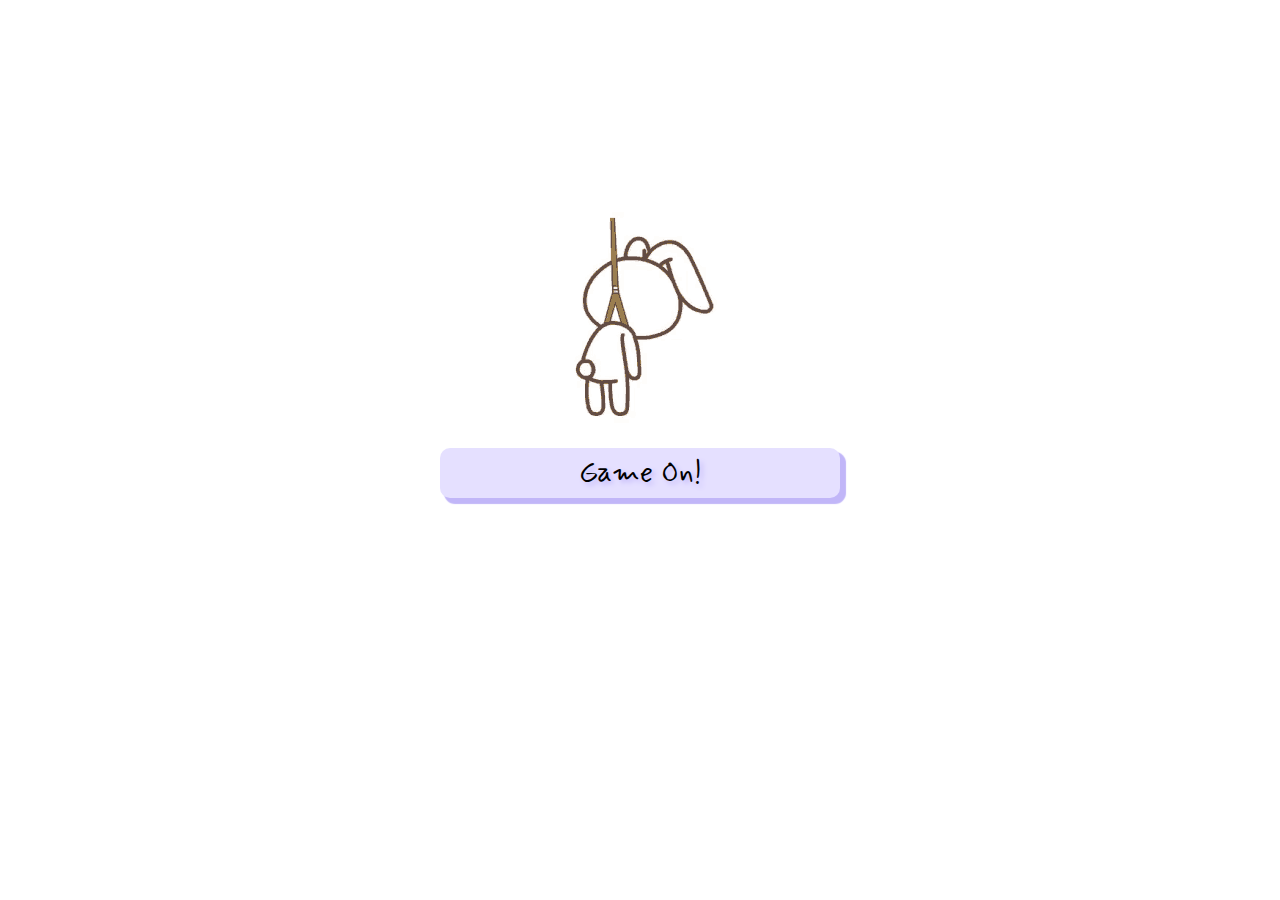
<file: index.html>
<!DOCTYPE html>
<html lang="en">
<head>
    <meta charset="UTF-8">
    <meta http-equiv="X-UA-Compatible" content="IE=edge">
    <meta name="viewport" content="width=device-width, initial-scale=1.0">
    <link href="https://fonts.googleapis.com/css2?family=Dancing+Script:wght@500&family=Itim&family=Marck+Script&family=Montserrat:wght@200&family=Mynerve&family=Oswald:wght@700&family=Poppins:wght@300&family=Quicksand&family=Sacramento&family=Shadows+Into+Light&family=Ubuntu:wght@300&display=swap" rel="stylesheet">
    <link rel="stylesheet" href="style.css">
    <title>Hangman</title>
</head>
<body>
    <div class="main-sec">
        <div class="image">
            <img src="images/hanging-rabbit.gif" alt="">
        </div>
        <div>
            <button id="Game-on" class="genre-button" style="width: 400px;height: 50px;">
                Game On!
            </button>
        </div>
    </div>
    <script src="index.js"></script>
</body>
</html>
</file>
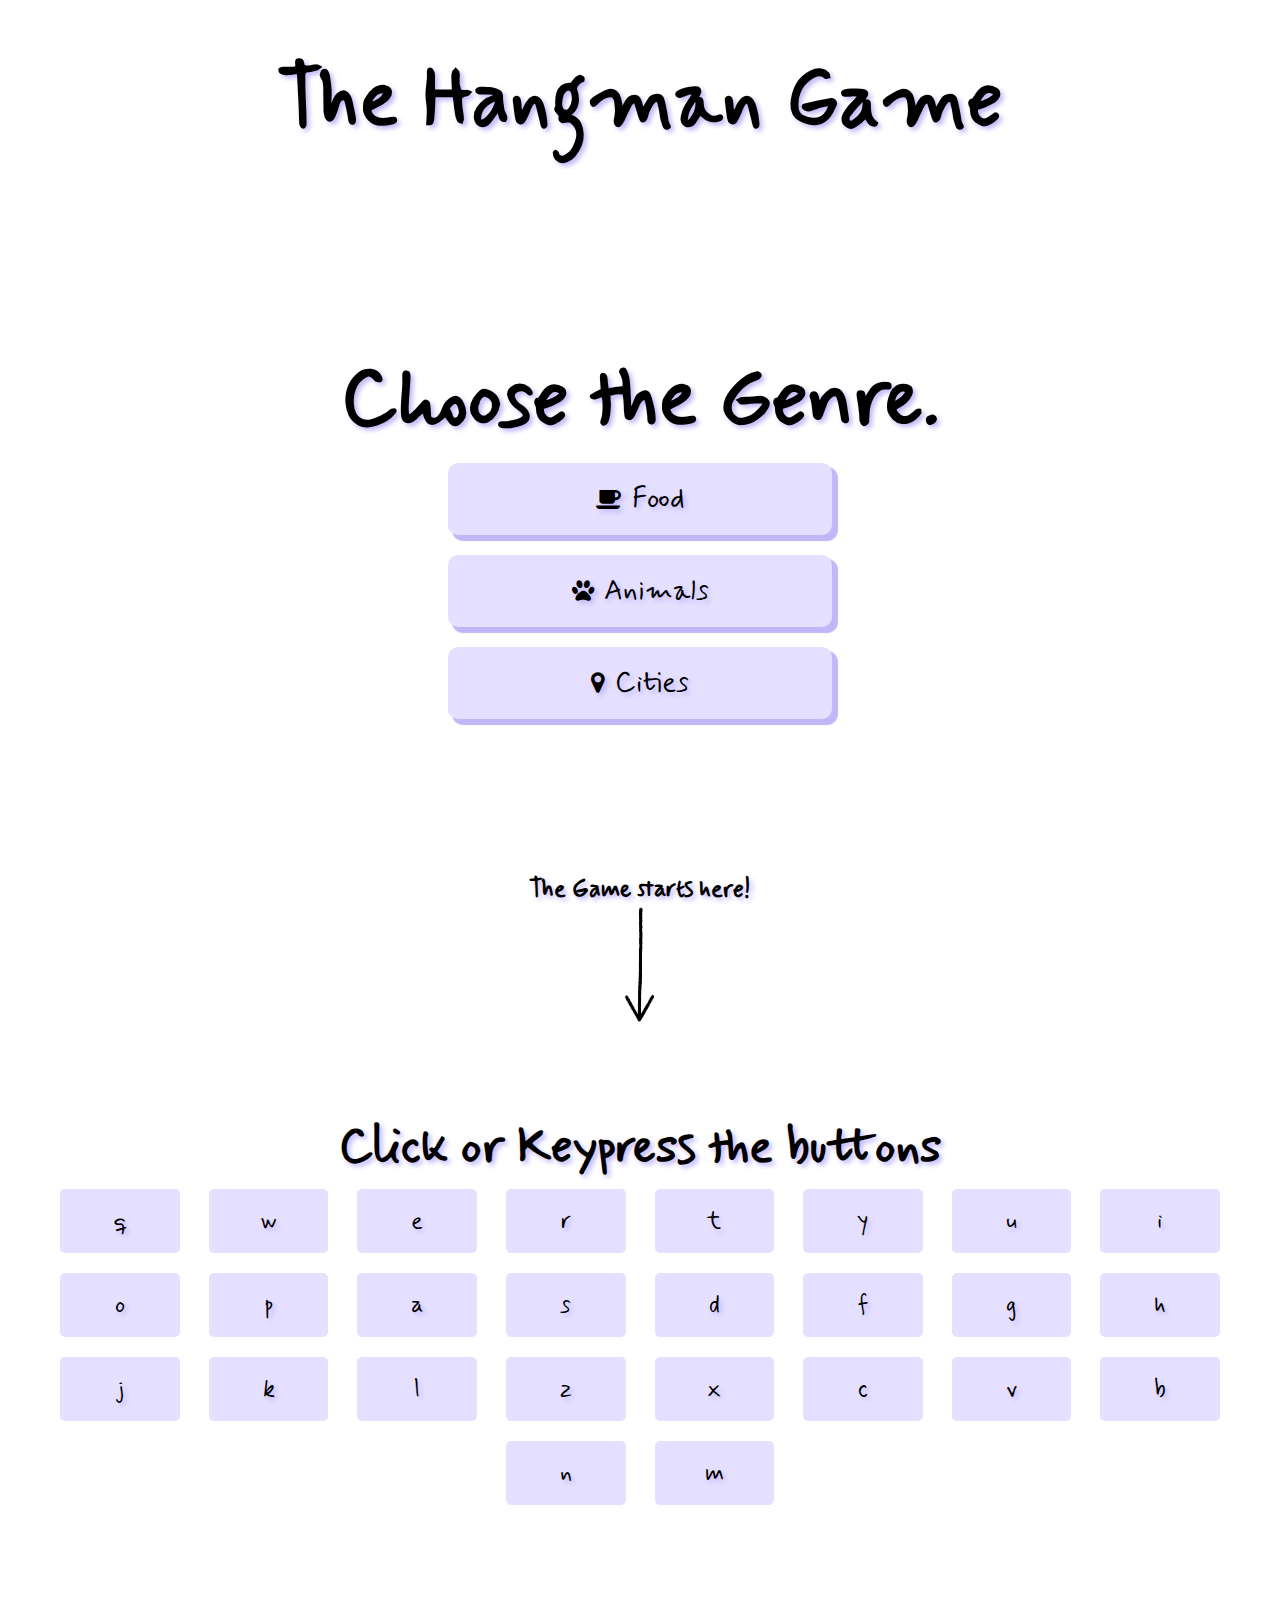
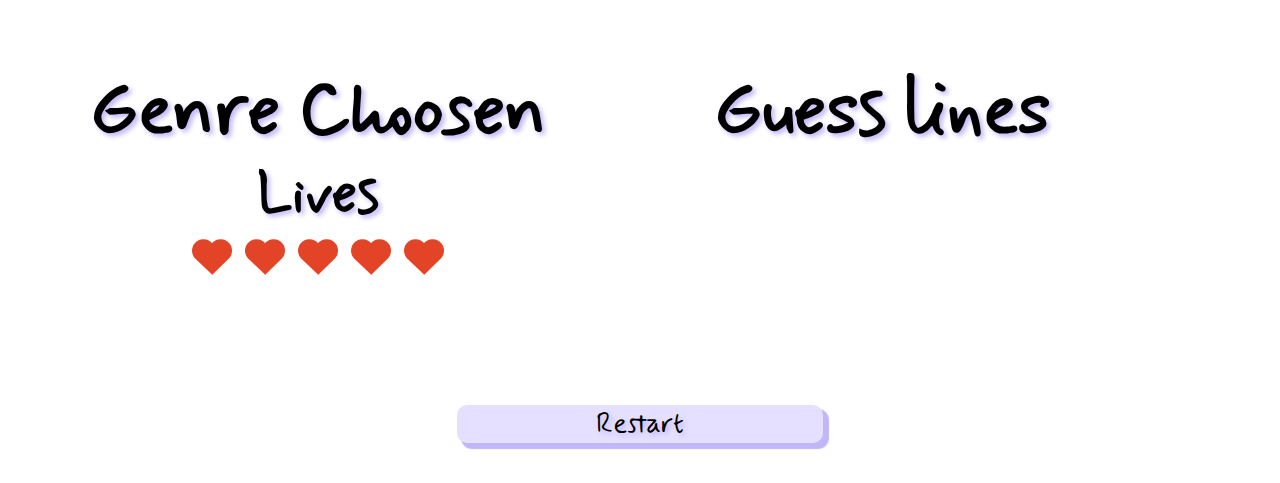
<file: hangman-genre.html>
<!DOCTYPE html>
<html lang="en">
<head>
    <meta charset="UTF-8">
    <meta http-equiv="X-UA-Compatible" content="IE=edge">
    <meta name="viewport" content="width=device-width, initial-scale=1.0">
    <link href="https://fonts.googleapis.com/css2?family=Dancing+Script:wght@500&family=Itim&family=Marck+Script&family=Montserrat:wght@200&family=Mynerve&family=Oswald:wght@700&family=Poppins:wght@300&family=Quicksand&family=Sacramento&family=Shadows+Into+Light&family=Ubuntu:wght@300&display=swap" rel="stylesheet">
    <link rel="stylesheet" href="style.css">
    <link rel="stylesheet" href="https://cdnjs.cloudflare.com/ajax/libs/font-awesome/4.7.0/css/font-awesome.min.css">
    <title>Document</title>
</head>
<body>
    <h1>The Hangman Game</h1>
    <div class="main-sec genre">
        <h1>Choose the Genre.</h1>
        <button class="genre-button" id="b1"><i style="font-size:24px" class="fa">&#xf0f4;</i>Food</button>
        <button class="genre-button" id="b2"><i style="font-size:24px" class="fa">&#xf1b0;</i>Animals</button>
        <button class="genre-button" id="b3"><i style="font-size:24px" class="fa">&#xf041;</i>Cities</button>
    </div>
    <h2>The Game starts here!</h2>
    <img src="images/arrow.gif" alt="" class="arrow-img">
    <div class="game-sec">
        <div class="main-game">
            <h2>Click or Keypress the buttons</h2>
            <div class="game-buttons">
                <button class="btns q">q</button>
                <button class="btns w">w</button>
                <button class="btns e">e</button>
                <button class="btns r">r</button>
                <button class="btns t">t</button>
                <button class="btns y">y</button>
                <button class="btns u">u</button>
                <button class="btns i">i</button>
                <button class="btns o">o</button>
                <button class="btns p">p</button>
                <button class="btns a">a</button>
                <button class="btns s">s</button>
                <button class="btns d">d</button>
                <button class="btns f">f</button>
                <button class="btns g">g</button>
                <button class="btns h">h</button>
                <button class="btns j">j</button>
                <button class="btns k">k</button>
                <button class="btns l">l</button>
                <button class="btns z">z</button>
                <button class="btns x">x</button>
                <button class="btns c">c</button>
                <button class="btns v">v</button>
                <button class="btns b">b</button>
                <button class="btns n">n</button>
                <button class="btns m">m</button>
            </div>
        </div>
        <div class="game-footer">
            <div class="footer-left">
                <h2 id="choose-genre">Genre Choosen</h2>
                <div class="game-chances">
                    <h3>Lives</h3>
                    <img src="images/heart-red.png" alt="" class="lives">
                    <img src="images/heart-red.png" alt="" class="lives">
                    <img src="images/heart-red.png" alt="" class="lives">
                    <img src="images/heart-red.png" alt="" class="lives">
                    <img src="images/heart-red.png" alt="" class="lives">
                </div>
            </div>
            <div class="footer-right">
                <div class="guess-lines">
                    <h2>Guess lines</h2>
                    <div>
                        <h1 id="lines"></h1>
                    </div>
                </div>
            </div>
           
        </div>
        <div id="game-status"></div>
        <div id="choosen-word"></div>
        <div>
            <button  class="genre-button" id="restart">Restart</button>
        </div>
    </div>
    <script src="index-hangman-genre.js"></script>
</body>
</html>
</file>
<file: style.css>
*{
    margin: 0;
    padding: 0;
    font-family: 'Mynerve', cursive;
    text-shadow: 3px 3px 5px  #c1b6f8;
    text-align: center;
}
body h1{
    margin-top: 50px;
    font-size: 5rem;
}
.main-sec{
    display: flex;
    justify-content: center;
    align-items: center;
    width: 100%;
    height: 45rem;
    flex-direction: column;
}
/* hangman-genre*/
.genre h1{
    font-size: 5rem;
}
.genre i{
    margin-right: 10px;
}
.genre-button{
    width: 30%;
    height: 10%;
    font-size: 1.8rem;
    background-color: #E5E0FF;
    margin: 10px;
    border-radius: 10px;
    border: none;
    box-shadow: 5px 5px 1px 1px #c1b6f8;
    transition: all 0.3s;
}
.genre-button:hover{
    box-shadow: 1px 1px 0px 0px #c1b6f8;
}
.arrow-img{
    width: 150px;
    transform: rotate(90deg);
}

/* hangman-game */
.main-game h2{
    margin-top: 50px;
}
.game-sec{
    display: flex;
    flex-direction: column;
    justify-content: space-between;
    text-align: center;
    margin: 30px;
    font-size: 2rem;
}
.btns{
    margin: 10px;
    width: 9.8%;
    height: 4rem;
    font-size: 1.5rem;
    background-color: #E5E0FF;
    border: none;
    transition: all 0.3s;
    border-radius: 5px;
}
.btns:hover{
    font-size: 1.7rem;
    transform: scale(1.15,1.15);
    background-color: #c1b6f8;
}
.game-footer{
    display: flex;
    justify-content: space-between;
    font-size: 3rem;
}
.footer-left{
    margin-top: 150px;
    margin-left: 60px;
    margin-bottom: 100px;
}
.footer-right{
    margin-right: 200px;
    margin-top: 150px;
}
.game-chances img{
    width: 40px;
}
.pressed{
    background-color: #c1b6f8;
}
</file>
